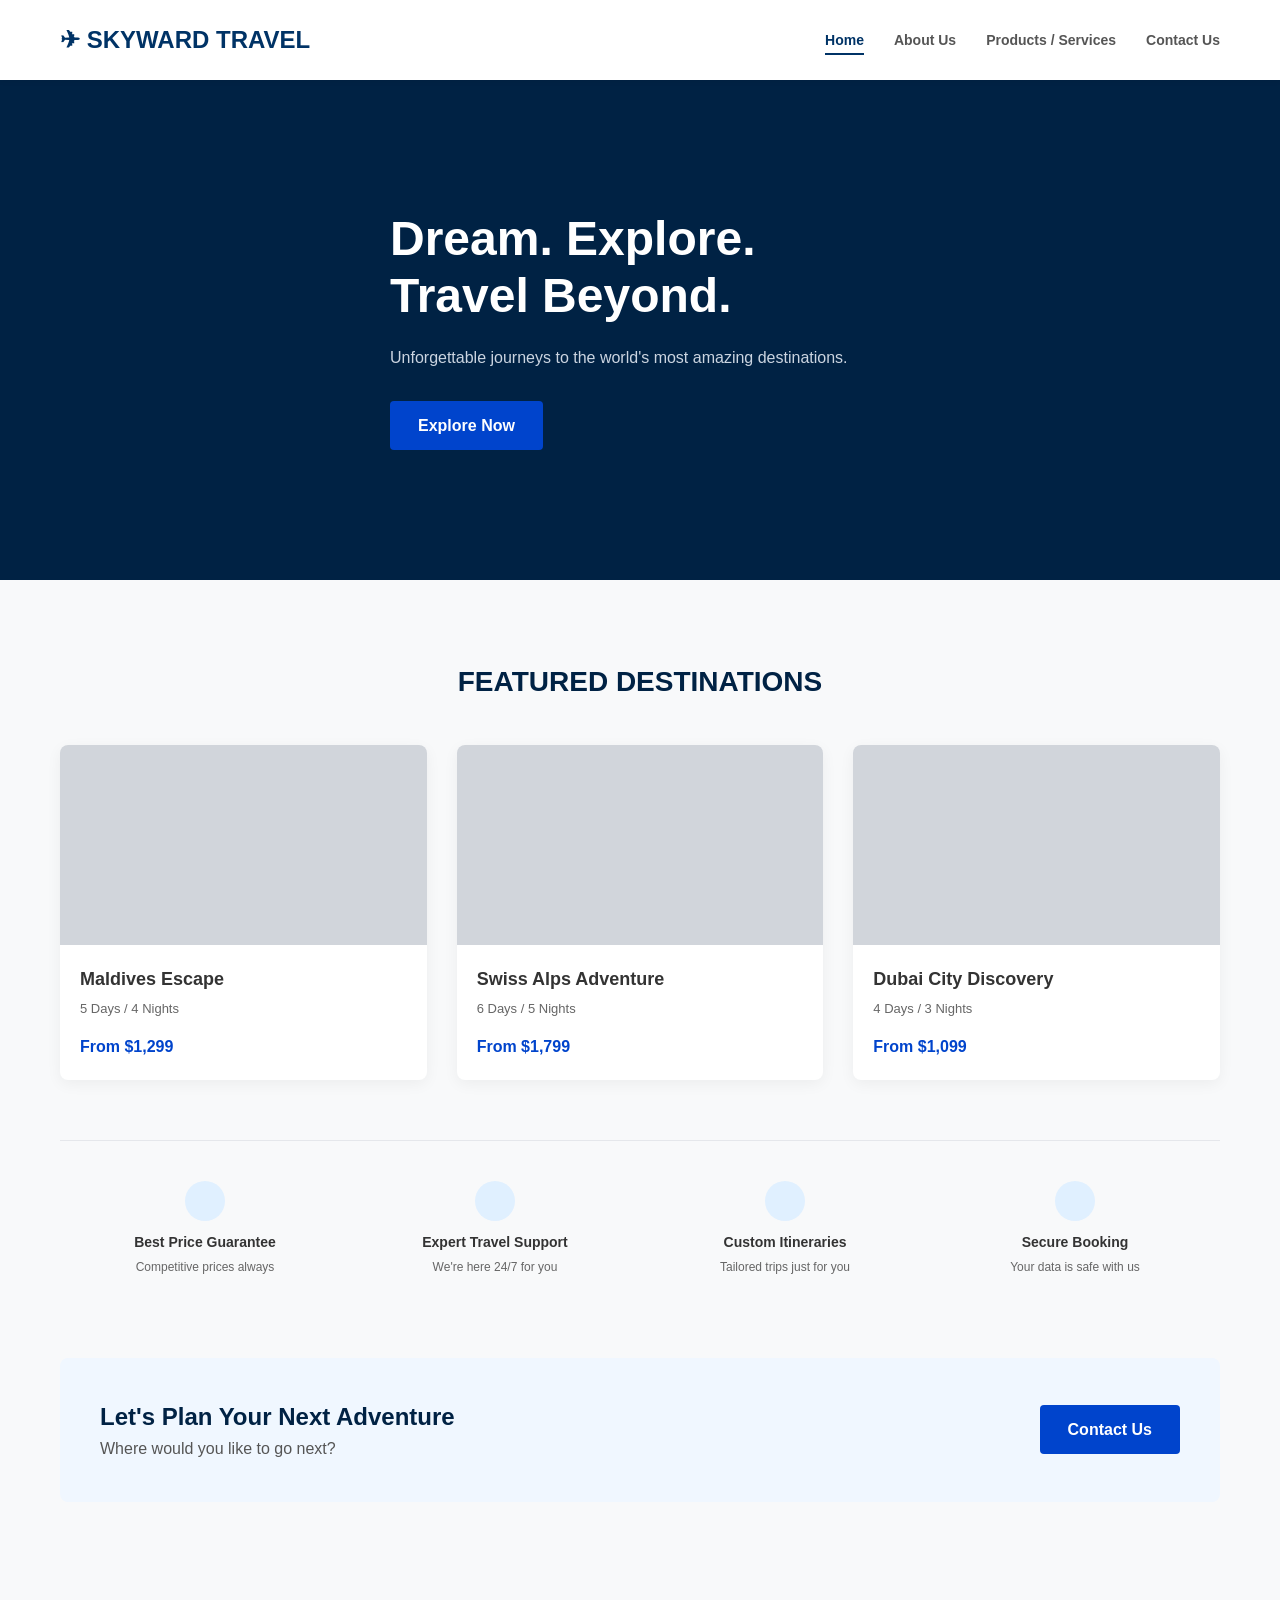
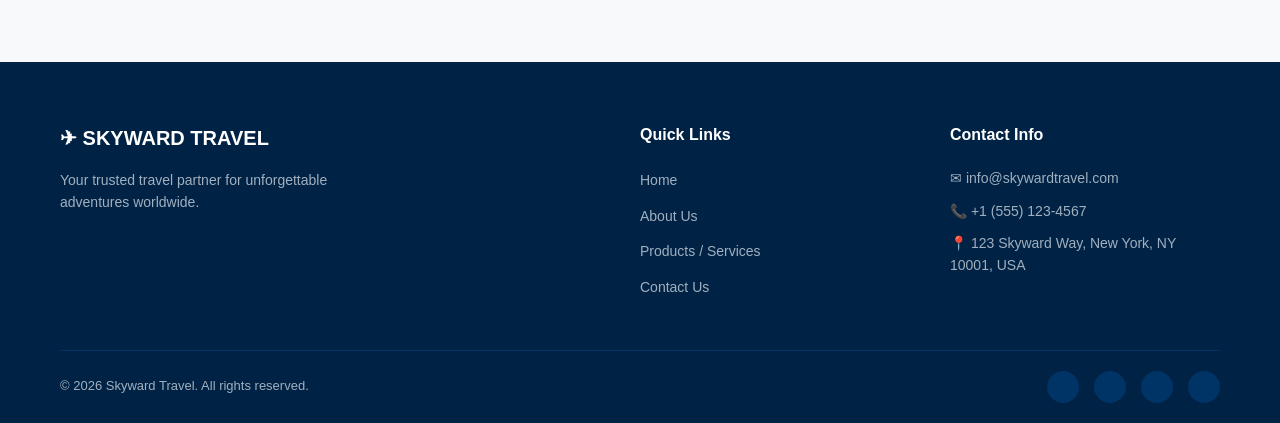
<file: 30_YiHong_AWDProject/index.html>
<!DOCTYPE html>
<html lang="en">
<head>
    <meta charset="UTF-8">
    <meta name="viewport" content="width=device-width, initial-scale=1.0">
    <title>Skyward Travel - Home</title>
    <link rel="stylesheet" href="style.css">
</head>
<body>
    <div class="site-wrapper">
        <header>
            <div class="container header-container">
                <a href="index.html" class="logo">✈ SKYWARD TRAVEL</a>
                <nav>
                    <ul class="nav-links">
                        <li><a href="index.html" class="active">Home</a></li>
                        <li><a href="about.html">About Us</a></li>
                        <li><a href="products.html">Products / Services</a></li>
                        <li><a href="contact.html">Contact Us</a></li>
                    </ul>
                </nav>
            </div>
        </header>

        <main>
            <section class="hero-home img-placeholder" style="background-image: linear-gradient(rgba(0,34,68,0.6), rgba(0,34,68,0.6)), url('https://images.unsplash.com/photo-1507525428034-b723cf961d3e?auto=format&fit=crop&w=1200&q=80');">
                <div class="container">
                    <div class="hero-content">
                        <h1>Dream. Explore. Travel Beyond.</h1>
                        <p>Unforgettable journeys to the world's most amazing destinations.</p>
                        <a href="products.html" class="btn-primary">Explore Now</a>
                    </div>
                </div>
            </section>

            <section class="featured-section">
                <div class="container">
                    <h2 class="section-title">FEATURED DESTINATIONS</h2>
                    <div class="destinations-grid">
                        <div class="dest-card">
                            <div class="dest-img img-placeholder" style="background-image: url('https://images.unsplash.com/photo-1439066615861-d1af74d74000?auto=format&fit=crop&w=400&q=80');"></div>
                            <div class="dest-info">
                                <h3>Maldives Escape</h3>
                                <p class="duration">5 Days / 4 Nights</p>
                                <p class="price">From $1,299</p>
                            </div>
                        </div>
                        <div class="dest-card">
                            <div class="dest-img img-placeholder" style="background-image: url('https://images.unsplash.com/photo-1506744038136-46273834b3fb?auto=format&fit=crop&w=400&q=80');"></div>
                            <div class="dest-info">
                                <h3>Swiss Alps Adventure</h3>
                                <p class="duration">6 Days / 5 Nights</p>
                                <p class="price">From $1,799</p>
                            </div>
                        </div>
                        <div class="dest-card">
                            <div class="dest-img img-placeholder" style="background-image: url('https://images.unsplash.com/photo-1512453979798-5ea266f8880c?auto=format&fit=crop&w=400&q=80');"></div>
                            <div class="dest-info">
                                <h3>Dubai City Discovery</h3>
                                <p class="duration">4 Days / 3 Nights</p>
                                <p class="price">From $1,099</p>
                            </div>
                        </div>
                    </div>

                    <div class="features-bar">
                        <div class="feature-item">
                            <div class="feature-icon"></div>
                            <h4>Best Price Guarantee</h4>
                            <p>Competitive prices always</p>
                        </div>
                        <div class="feature-item">
                            <div class="feature-icon"></div>
                            <h4>Expert Travel Support</h4>
                            <p>We're here 24/7 for you</p>
                        </div>
                        <div class="feature-item">
                            <div class="feature-icon"></div>
                            <h4>Custom Itineraries</h4>
                            <p>Tailored trips just for you</p>
                        </div>
                        <div class="feature-item">
                            <div class="feature-icon"></div>
                            <h4>Secure Booking</h4>
                            <p>Your data is safe with us</p>
                        </div>
                    </div>

                    <div class="cta-banner">
                        <div>
                            <h2>Let's Plan Your Next Adventure</h2>
                            <p>Where would you like to go next?</p>
                        </div>
                        <a href="contact.html" class="btn-primary">Contact Us</a>
                    </div>
                </div>
            </section>
        </main>

        <footer>
            <div class="container">
                <div class="footer-grid">
                    <div class="footer-brand">
                        <h3>✈ SKYWARD TRAVEL</h3>
                        <p>Your trusted travel partner for unforgettable adventures worldwide.</p>
                    </div>
                    <div class="footer-links">
                        <h4>Quick Links</h4>
                        <ul>
                            <li><a href="index.html">Home</a></li>
                            <li><a href="about.html">About Us</a></li>
                            <li><a href="products.html">Products / Services</a></li>
                            <li><a href="contact.html">Contact Us</a></li>
                        </ul>
                    </div>
                    <div class="footer-contact">
                        <h4>Contact Info</h4>
                        <p>✉ info@skywardtravel.com</p>
                        <p>📞 +1 (555) 123-4567</p>
                        <p>📍 123 Skyward Way, New York, NY 10001, USA</p>
                    </div>
                </div>
                <div class="footer-bottom">
                    <p>© 2026 Skyward Travel. All rights reserved.</p>
                    <div class="social-icons">
                        <span class="social-icon"></span>
                        <span class="social-icon"></span>
                        <span class="social-icon"></span>
                        <span class="social-icon"></span>
                    </div>
                </div>
            </div>
        </footer>
    </div>
</body>
</html>
</file>
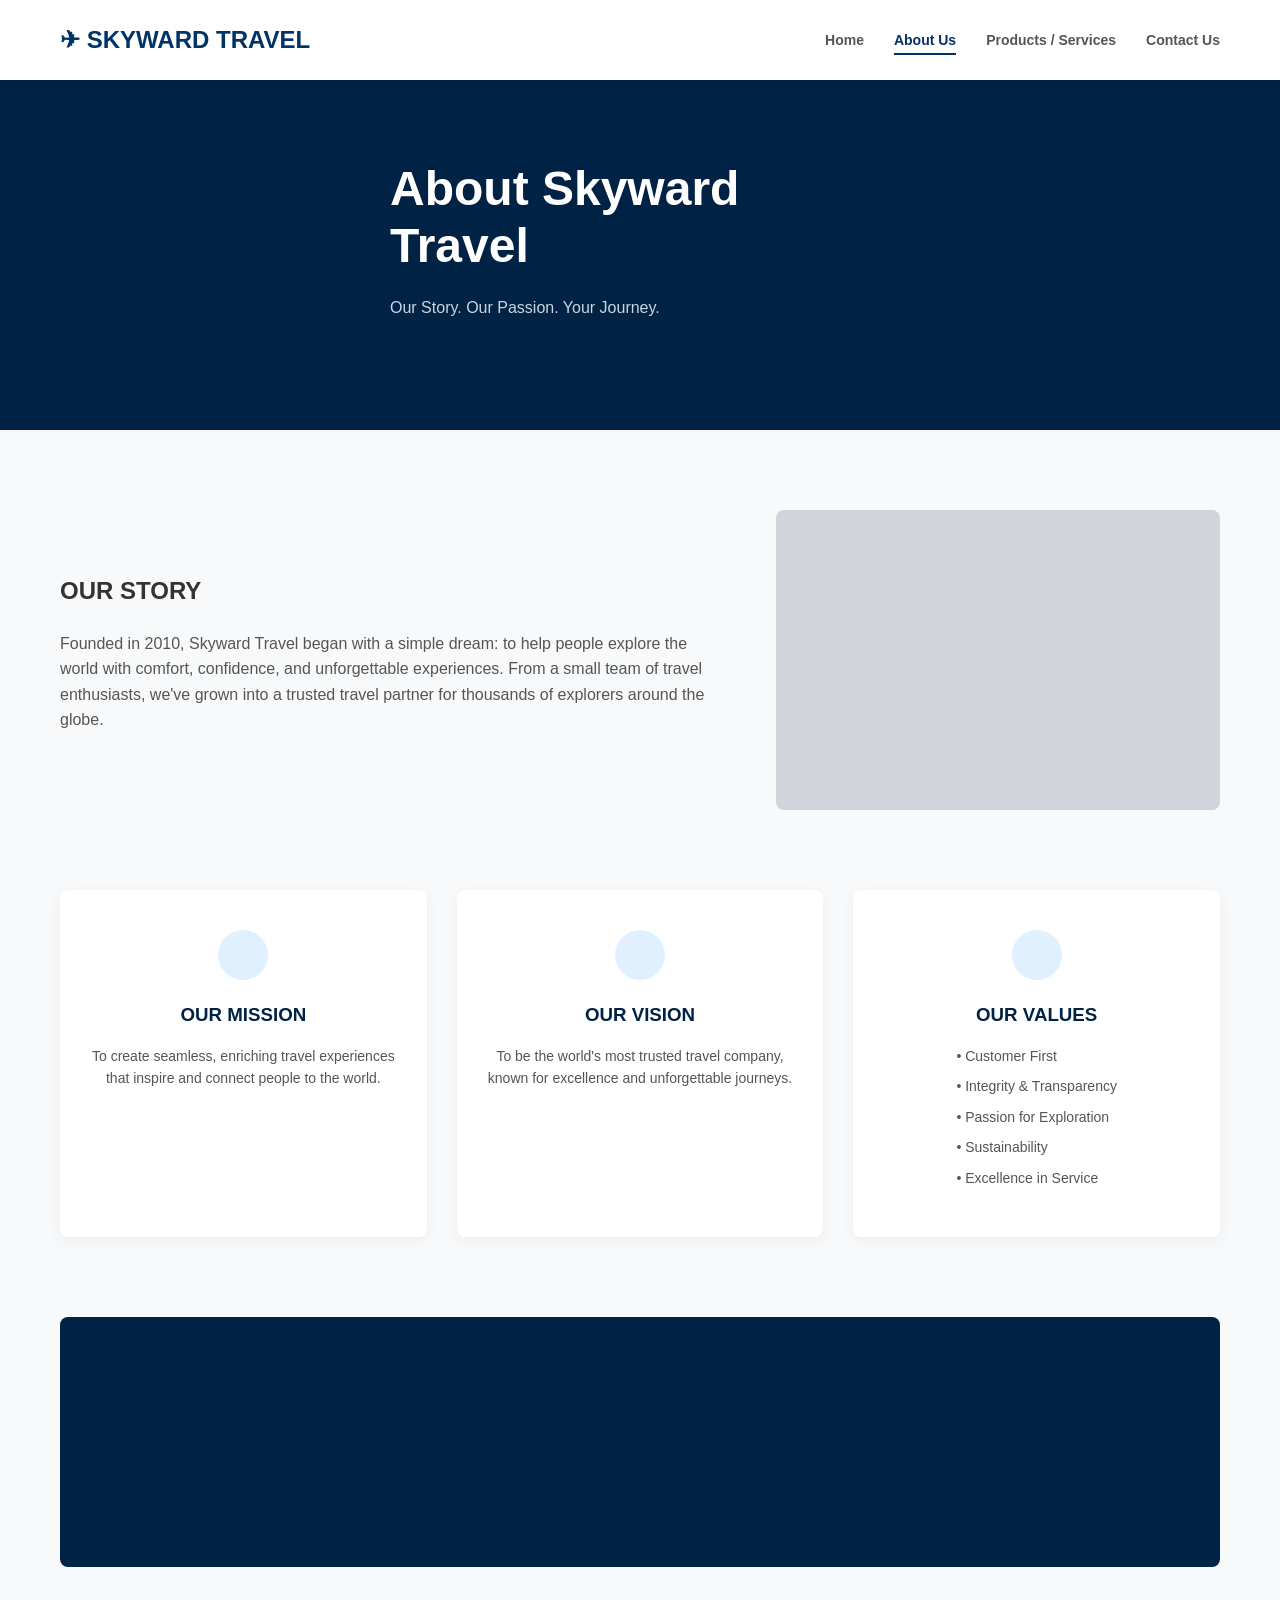
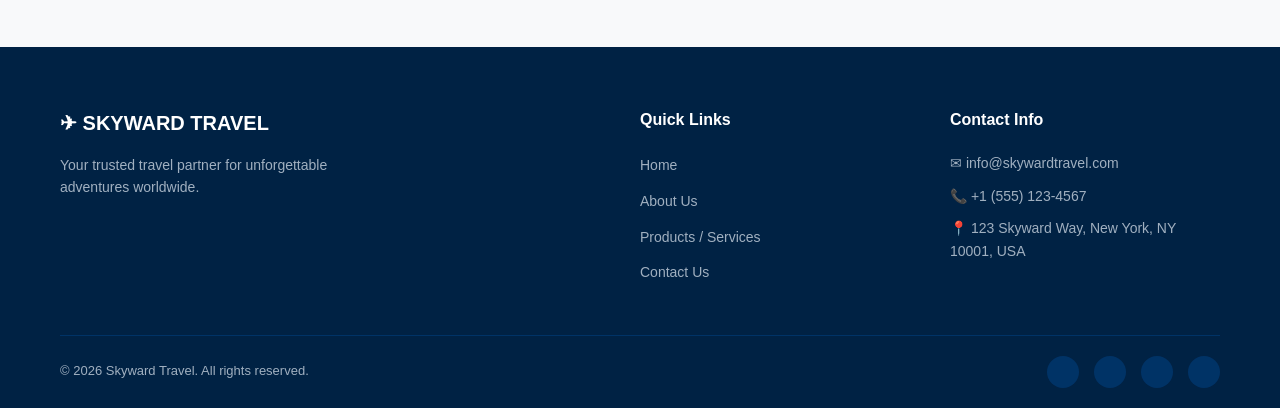
<file: 30_YiHong_AWDProject/aboutus.html>
<!DOCTYPE html>
<html lang="en">
<head>
    <meta charset="UTF-8">
    <meta name="viewport" content="width=device-width, initial-scale=1.0">
    <title>Skyward Travel - About Us</title>
    <link rel="stylesheet" href="style.css">
</head>
<body>
    <div class="site-wrapper">
        <header>
            <div class="container header-container">
                <a href="index.html" class="logo">✈ SKYWARD TRAVEL</a>
                <nav>
                    <ul class="nav-links">
                        <li><a href="index.html">Home</a></li>
                        <li><a href="about.html" class="active">About Us</a></li>
                        <li><a href="products.html">Products / Services</a></li>
                        <li><a href="contact.html">Contact Us</a></li>
                    </ul>
                </nav>
            </div>
        </header>

        <main>
            <section class="hero-about img-placeholder" style="background-image: linear-gradient(rgba(0,34,68,0.7), rgba(0,34,68,0.7)), url('https://images.unsplash.com/photo-1464822759023-fed622ff2c3b?auto=format&fit=crop&w=1200&q=80');">
                <div class="container">
                    <div class="hero-content">
                        <h1>About Skyward Travel</h1>
                        <p>Our Story. Our Passion. Your Journey.</p>
                    </div>
                </div>
            </section>

            <div class="container">
                <section class="about-intro-grid">
                    <div class="about-story">
                        <h2>OUR STORY</h2>
                        <p>Founded in 2010, Skyward Travel began with a simple dream: to help people explore the world with comfort, confidence, and unforgettable experiences. From a small team of travel enthusiasts, we've grown into a trusted travel partner for thousands of explorers around the globe.</p>
                    </div>
                    <div class="story-img img-placeholder" style="background-image: url('https://images.unsplash.com/photo-1476514525535-07fb3b4ae5f1?auto=format&fit=crop&w=500&q=80');"></div>
                </section>

                <section class="mvv-grid">
                    <div class="mvv-card">
                        <div class="mvv-icon"></div>
                        <h3>OUR MISSION</h3>
                        <p>To create seamless, enriching travel experiences that inspire and connect people to the world.</p>
                    </div>
                    <div class="mvv-card">
                        <div class="mvv-icon"></div>
                        <h3>OUR VISION</h3>
                        <p>To be the world's most trusted travel company, known for excellence and unforgettable journeys.</p>
                    </div>
                    <div class="mvv-card">
                        <div class="mvv-icon"></div>
                        <h3>OUR VALUES</h3>
                        <ul>
                            <li>• Customer First</li>
                            <li>• Integrity & Transparency</li>
                            <li>• Passion for Exploration</li>
                            <li>• Sustainability</li>
                            <li>• Excellence in Service</li>
                        </ul>
                    </div>
                </section>

                <div class="about-banner-bottom img-placeholder" style="background-image: url('https://images.unsplash.com/photo-1530789253388-582c481c54b0?auto=format&fit=crop&w=1200&q=80');"></div>
            </div>
        </main>

        <footer>
            <div class="container">
                <div class="footer-grid">
                    <div class="footer-brand">
                        <h3>✈ SKYWARD TRAVEL</h3>
                        <p>Your trusted travel partner for unforgettable adventures worldwide.</p>
                    </div>
                    <div class="footer-links">
                        <h4>Quick Links</h4>
                        <ul>
                            <li><a href="index.html">Home</a></li>
                            <li><a href="about.html">About Us</a></li>
                            <li><a href="products.html">Products / Services</a></li>
                            <li><a href="contact.html">Contact Us</a></li>
                        </ul>
                    </div>
                    <div class="footer-contact">
                        <h4>Contact Info</h4>
                        <p>✉ info@skywardtravel.com</p>
                        <p>📞 +1 (555) 123-4567</p>
                        <p>📍 123 Skyward Way, New York, NY 10001, USA</p>
                    </div>
                </div>
                <div class="footer-bottom">
                    <p>© 2026 Skyward Travel. All rights reserved.</p>
                    <div class="social-icons">
                        <span class="social-icon"></span>
                        <span class="social-icon"></span>
                        <span class="social-icon"></span>
                        <span class="social-icon"></span>
                    </div>
                </div>
            </div>
        </footer>
    </div>
</body>
</html>
</file>
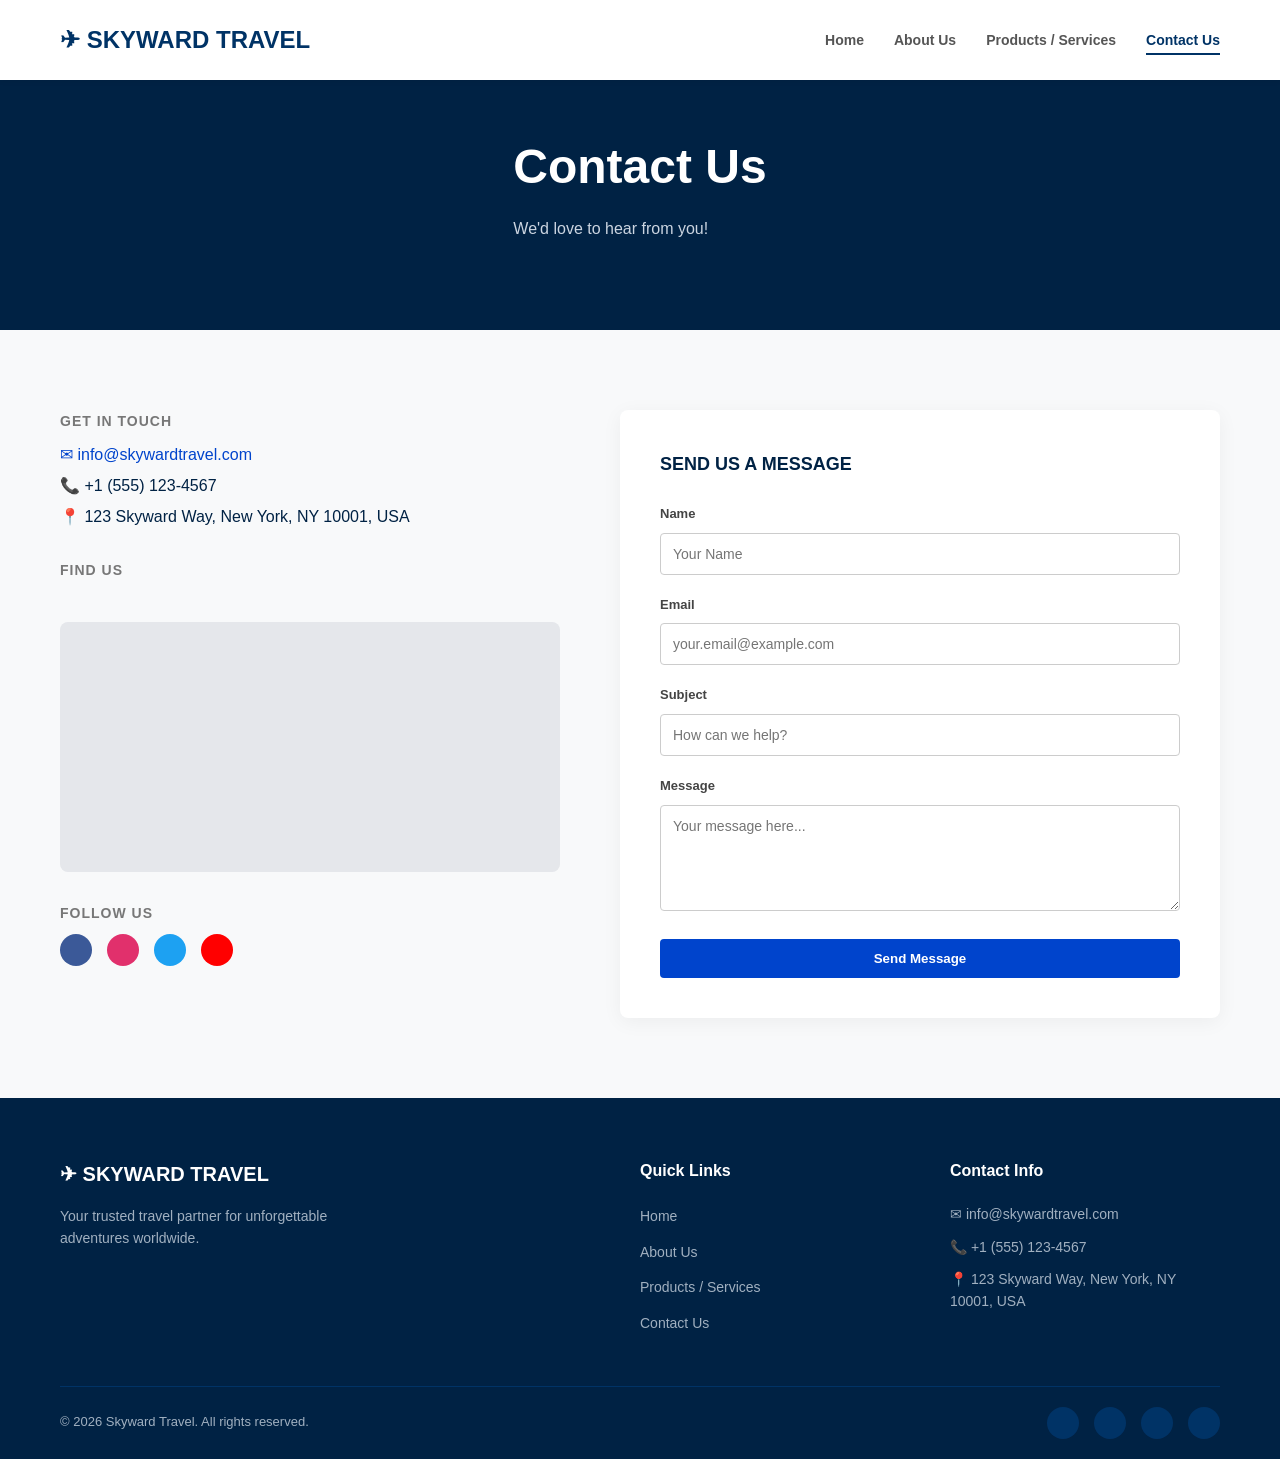
<file: 30_YiHong_AWDProject/contact.html>
<!DOCTYPE html>
<html lang="en">
<head>
    <meta charset="UTF-8">
    <meta name="viewport" content="width=device-width, initial-scale=1.0">
    <title>Skyward Travel - Contact Us</title>
    <link rel="stylesheet" href="style.css">
</head>
<body>
    <div class="site-wrapper">
        <header>
            <div class="container header-container">
                <a href="index.html" class="logo">✈ SKYWARD TRAVEL</a>
                <nav>
                    <ul class="nav-links">
                        <li><a href="index.html">Home</a></li>
                        <li><a href="about.html">About Us</a></li>
                        <li><a href="products.html">Products / Services</a></li>
                        <li><a href="contact.html" class="active">Contact Us</a></li>
                    </ul>
                </nav>
            </div>
        </header>

        <main>
            <section class="hero-contact img-placeholder" style="background-image: linear-gradient(rgba(0,34,68,0.7), rgba(0,34,68,0.7)), url('https://images.unsplash.com/photo-1488646953014-85cb44e25828?auto=format&fit=crop&w=1200&q=80');">
                <div class="container">
                    <div class="hero-content">
                        <h1>Contact Us</h1>
                        <p>We'd love to hear from you!</p>
                    </div>
                </div>
            </section>

            <section class="contact-section">
                <div class="container contact-grid">
                    
                    <div>
                        <div class="info-block">
                            <h3>GET IN TOUCH</h3>
                            <p style="color: #0044cc; font-weight: normal; margin-bottom: 5px;">✉ info@skywardtravel.com</p>
                            <p style="font-weight: normal; margin-bottom: 5px;">📞 +1 (555) 123-4567</p>
                            <p style="font-weight: normal;">📍 123 Skyward Way, New York, NY 10001, USA</p>
                        </div>

                        <div class="info-block">
                            <h3>FIND US</h3>
                            <div class="map-placeholder img-placeholder" style="background-image: url('https://api.mapbox.com/styles/v1/mapbox/streets-v11/static/-73.985656,40.748433,14,0/500x250?access_token=mock'); background-size: cover;"></div>
                        </div>

                        <div class="info-block">
                            <h3>FOLLOW US</h3>
                            <div class="social-icons" style="margin-top: 10px;">
                                <span class="social-icon" style="background-color: #3b5998;"></span>
                                <span class="social-icon" style="background-color: #e1306c;"></span>
                                <span class="social-icon" style="background-color: #1da1f2;"></span>
                                <span class="social-icon" style="background-color: #ff0000;"></span>
                            </div>
                        </div>
                    </div>

                    <div class="contact-form-container">
                        <h3>SEND US A MESSAGE</h3>
                        <form action="#" method="POST">
                            <div class="form-group">
                                <label for="name">Name</label>
                                <input type="text" id="name" class="form-control" placeholder="Your Name" required>
                            </div>
                            <div class="form-group">
                                <label for="email">Email</label>
                                <input type="email" id="email" class="form-control" placeholder="your.email@example.com" required>
                            </div>
                            <div class="form-group">
                                <label for="subject">Subject</label>
                                <input type="text" id="subject" class="form-control" placeholder="How can we help?" required>
                            </div>
                            <div class="form-group">
                                <label for="message">Message</label>
                                <textarea id="message" class="form-control" rows="5" placeholder="Your message here..." required></textarea>
                            </div>
                            <button type="submit" class="btn-primary btn-block">Send Message</button>
                        </form>
                    </div>

                </div>
            </section>
        </main>

        <footer>
            <div class="container">
                <div class="footer-grid">
                    <div class="footer-brand">
                        <h3>✈ SKYWARD TRAVEL</h3>
                        <p>Your trusted travel partner for unforgettable adventures worldwide.</p>
                    </div>
                    <div class="footer-links">
                        <h4>Quick Links</h4>
                        <ul>
                            <li><a href="index.html">Home</a></li>
                            <li><a href="about.html">About Us</a></li>
                            <li><a href="products.html">Products / Services</a></li>
                            <li><a href="contact.html">Contact Us</a></li>
                        </ul>
                    </div>
                    <div class="footer-contact">
                        <h4>Contact Info</h4>
                        <p>✉ info@skywardtravel.com</p>
                        <p>📞 +1 (555) 123-4567</p>
                        <p>📍 123 Skyward Way, New York, NY 10001, USA</p>
                    </div>
                </div>
                <div class="footer-bottom">
                    <p>© 2026 Skyward Travel. All rights reserved.</p>
                    <div class="social-icons">
                        <span class="social-icon"></span>
                        <span class="social-icon"></span>
                        <span class="social-icon"></span>
                        <span class="social-icon"></span>
                    </div>
                </div>
            </div>
        </footer>
    </div>
</body>
</html>
</file>
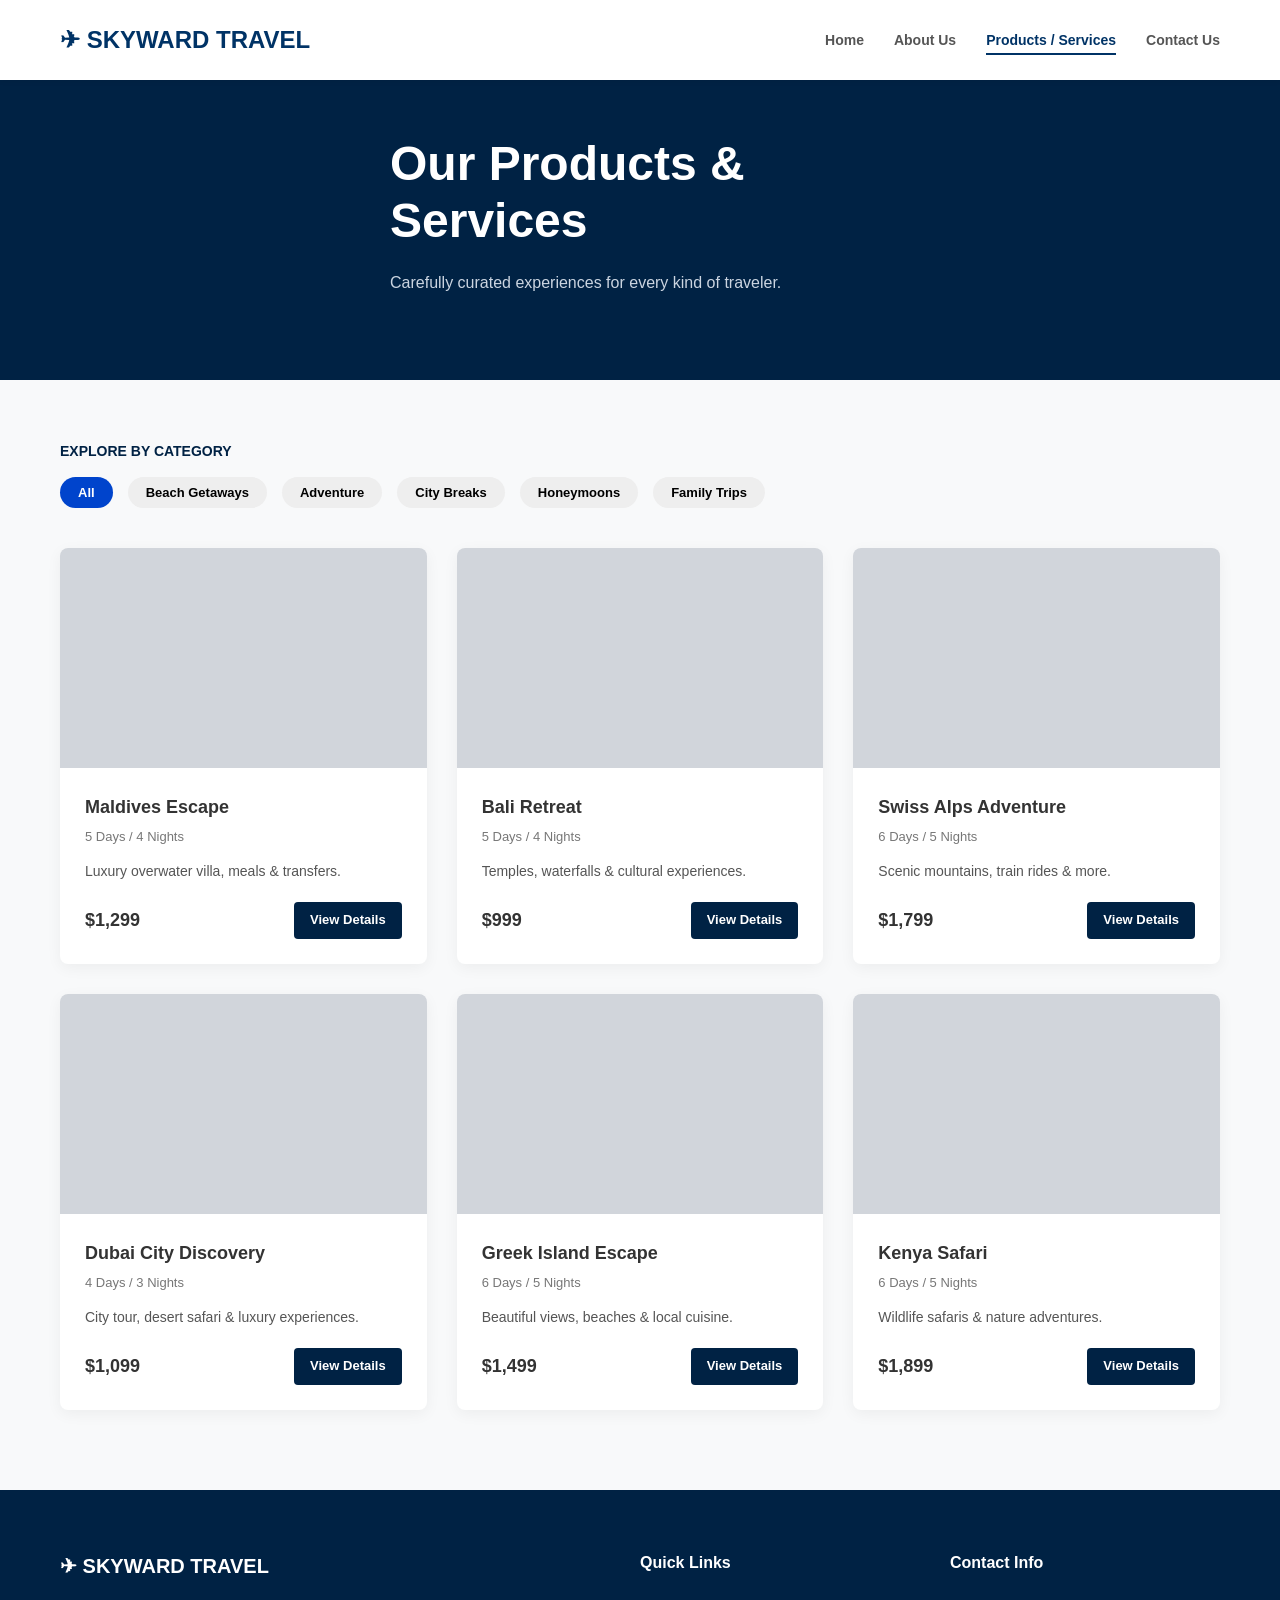
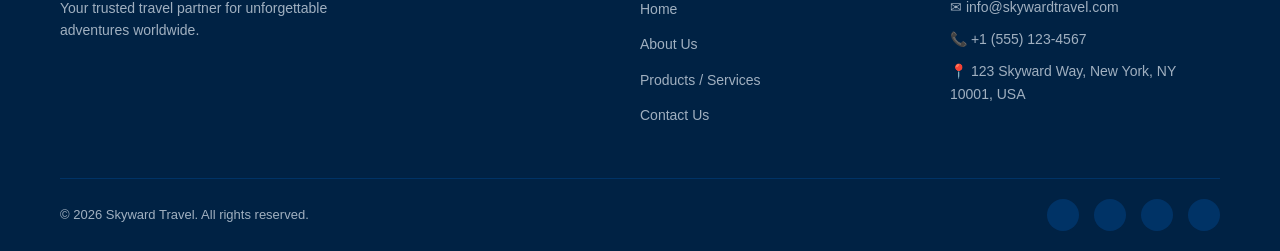
<file: 30_YiHong_AWDProject/services.html>
<!DOCTYPE html>
<html lang="en">
<head>
    <meta charset="UTF-8">
    <meta name="viewport" content="width=device-width, initial-scale=1.0">
    <title>Skyward Travel - Products & Services</title>
    <link rel="stylesheet" href="style.css">
</head>
<body>
    <div class="site-wrapper">
        <header>
            <div class="container header-container">
                <a href="index.html" class="logo">✈ SKYWARD TRAVEL</a>
                <nav>
                    <ul class="nav-links">
                        <li><a href="index.html">Home</a></li>
                        <li><a href="about.html">About Us</a></li>
                        <li><a href="products.html" class="active">Products / Services</a></li>
                        <li><a href="contact.html">Contact Us</a></li>
                    </ul>
                </nav>
            </div>
        </header>

        <main>
            <section class="hero-products img-placeholder" style="background-image: linear-gradient(rgba(0,34,68,0.75), rgba(0,34,68,0.75)), url('https://images.unsplash.com/photo-1506929562872-bb421503ef21?auto=format&fit=crop&w=1200&q=80');">
                <div class="container">
                    <div class="hero-content">
                        <h1>Our Products & Services</h1>
                        <p>Carefully curated experiences for every kind of traveler.</p>
                    </div>
                </div>
            </section>

            <section class="catalog-section">
                <div class="container">
                    <p style="margin-bottom: 15px; font-weight: 700; color: #002244; font-size: 14px;">EXPLORE BY CATEGORY</p>
                    
                    <div class="filter-categories">
                        <button class="filter-btn active">All</button>
                        <button class="filter-btn">Beach Getaways</button>
                        <button class="filter-btn">Adventure</button>
                        <button class="filter-btn">City Breaks</button>
                        <button class="filter-btn">Honeymoons</button>
                        <button class="filter-btn">Family Trips</button>
                    </div>

                    <div class="products-grid">
                        <div class="prod-card">
                            <div class="prod-img img-placeholder" style="background-image: url('https://images.unsplash.com/photo-1439066615861-d1af74d74000?auto=format&fit=crop&w=400&q=80');"></div>
                            <div class="prod-info">
                                <h3>Maldives Escape</h3>
                                <p class="duration">5 Days / 4 Nights</p>
                                <p class="desc">Luxury overwater villa, meals & transfers.</p>
                                <div class="prod-footer">
                                    <span class="prod-price">$1,299</span>
                                    <a href="#" class="btn-secondary">View Details</a>
                                </div>
                            </div>
                        </div>
                        <div class="prod-card">
                            <div class="prod-img img-placeholder" style="background-image: url('https://images.unsplash.com/photo-1537996194471-e657df975ab4?auto=format&fit=crop&w=400&q=80');"></div>
                            <div class="prod-info">
                                <h3>Bali Retreat</h3>
                                <p class="duration">5 Days / 4 Nights</p>
                                <p class="desc">Temples, waterfalls & cultural experiences.</p>
                                <div class="prod-footer">
                                    <span class="prod-price">$999</span>
                                    <a href="#" class="btn-secondary">View Details</a>
                                </div>
                            </div>
                        </div>
                        <div class="prod-card">
                            <div class="prod-img img-placeholder" style="background-image: url('https://images.unsplash.com/photo-1506744038136-46273834b3fb?auto=format&fit=crop&w=400&q=80');"></div>
                            <div class="prod-info">
                                <h3>Swiss Alps Adventure</h3>
                                <p class="duration">6 Days / 5 Nights</p>
                                <p class="desc">Scenic mountains, train rides & more.</p>
                                <div class="prod-footer">
                                    <span class="prod-price">$1,799</span>
                                    <a href="#" class="btn-secondary">View Details</a>
                                </div>
                            </div>
                        </div>
                        <div class="prod-card">
                            <div class="prod-img img-placeholder" style="background-image: url('https://images.unsplash.com/photo-1512453979798-5ea266f8880c?auto=format&fit=crop&w=400&q=80');"></div>
                            <div class="prod-info">
                                <h3>Dubai City Discovery</h3>
                                <p class="duration">4 Days / 3 Nights</p>
                                <p class="desc">City tour, desert safari & luxury experiences.</p>
                                <div class="prod-footer">
                                    <span class="prod-price">$1,099</span>
                                    <a href="#" class="btn-secondary">View Details</a>
                                </div>
                            </div>
                        </div>
                        <div class="prod-card">
                            <div class="prod-img img-placeholder" style="background-image: url('https://images.unsplash.com/photo-1533105079780-92b9be482077?auto=format&fit=crop&w=400&q=80');"></div>
                            <div class="prod-info">
                                <h3>Greek Island Escape</h3>
                                <p class="duration">6 Days / 5 Nights</p>
                                <p class="desc">Beautiful views, beaches & local cuisine.</p>
                                <div class="prod-footer">
                                    <span class="prod-price">$1,499</span>
                                    <a href="#" class="btn-secondary">View Details</a>
                                </div>
                            </div>
                        </div>
                        <div class="prod-card">
                            <div class="prod-img img-placeholder" style="background-image: url('https://images.unsplash.com/photo-1516426122078-c23e76319801?auto=format&fit=crop&w=400&q=80');"></div>
                            <div class="prod-info">
                                <h3>Kenya Safari</h3>
                                <p class="duration">6 Days / 5 Nights</p>
                                <p class="desc">Wildlife safaris & nature adventures.</p>
                                <div class="prod-footer">
                                    <span class="prod-price">$1,899</span>
                                    <a href="#" class="btn-secondary">View Details</a>
                                </div>
                            </div>
                        </div>
                    </div>
                </div>
            </section>
        </main>

        <footer>
            <div class="container">
                <div class="footer-grid">
                    <div class="footer-brand">
                        <h3>✈ SKYWARD TRAVEL</h3>
                        <p>Your trusted travel partner for unforgettable adventures worldwide.</p>
                    </div>
                    <div class="footer-links">
                        <h4>Quick Links</h4>
                        <ul>
                            <li><a href="index.html">Home</a></li>
                            <li><a href="about.html">About Us</a></li>
                            <li><a href="products.html">Products / Services</a></li>
                            <li><a href="contact.html">Contact Us</a></li>
                        </ul>
                    </div>
                    <div class="footer-contact">
                        <h4>Contact Info</h4>
                        <p>✉ info@skywardtravel.com</p>
                        <p>📞 +1 (555) 123-4567</p>
                        <p>📍 123 Skyward Way, New York, NY 10001, USA</p>
                    </div>
                </div>
                <div class="footer-bottom">
                    <p>© 2026 Skyward Travel. All rights reserved.</p>
                    <div class="social-icons">
                        <span class="social-icon"></span>
                        <span class="social-icon"></span>
                        <span class="social-icon"></span>
                        <span class="social-icon"></span>
                    </div>
                </div>
            </div>
        </footer>
    </div>
</body>
</html>
</file>
<file: 30_YiHong_AWDProject/style.css>
/* ==========================================
   RESET & BASE STYLES
   ========================================== */
* {
    margin: 0;
    padding: 0;
    box-sizing: border-box;
}

body {
    font-family: 'Segoe UI', Tahoma, Geneva, Verdana, sans-serif;
    line-height: 1.6;
    color: #333333;
    background-color: #f8f9fa;
}

a {
    text-decoration: none;
    color: inherit;
}

/* ==========================================
   SHARED LAYOUT WRAPPER
   ========================================== */
.site-wrapper {
    display: flex;
    flex-direction: column;
    min-height: 100vh;
}

main {
    flex: 1;
}

.container {
    max-width: 1200px;
    margin: 0 auto;
    padding: 0 20px;
}

/* ==========================================
   HEADER & NAVIGATION
   ========================================== */
header {
    background-color: #ffffff;
    box-shadow: 0 2px 5px rgba(0,0,0,0.05);
    position: sticky;
    top: 0;
    z-index: 1000;
}

.header-container {
    display: flex;
    justify-content: space-between;
    align-items: center;
    height: 80px;
}

.logo {
    font-weight: 800;
    font-size: 24px;
    color: #003366;
    display: flex;
    align-items: center;
    gap: 8px;
}

.nav-links {
    display: flex;
    list-style: none;
    gap: 30px;
}

.nav-links a {
    font-weight: 600;
    font-size: 14px;
    color: #555555;
    transition: color 0.3s;
    padding: 5px 0;
}

.nav-links a:hover, 
.nav-links a.active {
    color: #003366;
    border-bottom: 2px solid #003366;
}

/* ==========================================
   FOOTER SECTION
   ========================================== */
footer {
    background-color: #002244;
    color: #ffffff;
    padding: 60px 0 20px 0;
}

.footer-grid {
    display: grid;
    grid-template-columns: 2fr 1fr 1fr;
    gap: 40px;
    margin-bottom: 40px;
}

.footer-brand h3 {
    font-size: 20px;
    margin-bottom: 15px;
}

.footer-brand p {
    color: #a0b0c0;
    font-size: 14px;
    max-width: 300px;
}

.footer-links h4, 
.footer-contact h4 {
    font-size: 16px;
    margin-bottom: 20px;
    color: #ffffff;
}

.footer-links ul {
    list-style: none;
}

.footer-links ul li {
    margin-bottom: 10px;
}

.footer-links ul li a {
    color: #a0b0c0;
    font-size: 14px;
    transition: color 0.3s;
}

.footer-links ul li a:hover {
    color: #ffffff;
}

.footer-contact p {
    color: #a0b0c0;
    font-size: 14px;
    margin-bottom: 10px;
}

.footer-bottom {
    border-top: 1px solid #003366;
    padding-top: 20px;
    display: flex;
    justify-content: space-between;
    align-items: center;
    font-size: 13px;
    color: #a0b0c0;
}

.social-icons {
    display: flex;
    gap: 15px;
}

.social-icon {
    width: 32px;
    height: 32px;
    background-color: #003366;
    border-radius: 50%;
    display: inline-block;
}

/* ==========================================
   COMMON COMPONENTS & BUTTONS
   ========================================== */
.btn-primary {
    background-color: #0044cc;
    color: #ffffff;
    padding: 12px 28px;
    border-radius: 4px;
    font-weight: 600;
    display: inline-block;
    transition: background-color 0.3s;
    border: none;
    cursor: pointer;
}

.btn-primary:hover {
    background-color: #0033aa;
}

.section-title {
    text-align: center;
    font-size: 28px;
    color: #002244;
    margin-bottom: 40px;
}

/* Placeholder image backgrounds styling */
.img-placeholder {
    background-color: #d1d5db;
    background-size: cover;
    background-position: center;
}

/* ==========================================
   PAGE 1: HOME PAGE SPECIFIC
   ========================================== */
.hero-home {
    background-color: #002244;
    height: 500px;
    display: flex;
    align-items: center;
    color: #ffffff;
}

.hero-content {
    max-width: 500px;
}

.hero-content h1 {
    font-size: 48px;
    line-height: 1.2;
    margin-bottom: 20px;
}

.hero-content p {
    font-size: 16px;
    margin-bottom: 30px;
    color: #cbd5e1;
}

.featured-section {
    padding: 80px 0;
}

.destinations-grid {
    display: grid;
    grid-template-columns: repeat(3, 1fr);
    gap: 30px;
}

.dest-card {
    background: #ffffff;
    border-radius: 8px;
    overflow: hidden;
    box-shadow: 0 4px 15px rgba(0,0,0,0.05);
}

.dest-img {
    height: 200px;
}

.dest-info {
    padding: 20px;
}

.dest-info h3 {
    font-size: 18px;
    margin-bottom: 5px;
}

.dest-info .duration {
    font-size: 13px;
    color: #666;
    margin-bottom: 15px;
}

.dest-info .price {
    font-weight: 700;
    color: #0044cc;
}

.features-bar {
    display: flex;
    justify-content: space-between;
    padding: 40px 0;
    border-top: 1px solid #e5e7eb;
    margin-top: 60px;
}

.feature-item {
    text-align: center;
    flex: 1;
}

.feature-icon {
    width: 40px;
    height: 40px;
    background: #e0f0ff;
    border-radius: 50%;
    margin: 0 auto 10px auto;
}

.feature-item h4 {
    font-size: 14px;
    margin-bottom: 5px;
}

.feature-item p {
    font-size: 12px;
    color: #666;
}

.cta-banner {
    background-color: #f0f7ff;
    padding: 40px;
    border-radius: 8px;
    display: flex;
    justify-content: space-between;
    align-items: center;
    margin-top: 40px;
    margin-bottom: 80px;
}

.cta-banner h2 {
    font-size: 24px;
    color: #002244;
}

.cta-banner p {
    color: #555555;
}

/* ==========================================
   PAGE 2: ABOUT PAGE SPECIFIC
   ========================================== */
.hero-about {
    background-color: #002244;
    height: 350px;
    display: flex;
    align-items: center;
    color: #ffffff;
}

.about-intro-grid {
    display: grid;
    grid-template-columns: 1.2fr 0.8fr;
    gap: 50px;
    padding: 80px 0;
    align-items: center;
}

.about-story h2 {
    font-size: 24px;
    margin-bottom: 20px;
}

.about-story p {
    margin-bottom: 15px;
    color: #555;
}

.story-img {
    height: 300px;
    border-radius: 8px;
}

.mvv-grid {
    display: grid;
    grid-template-columns: repeat(3, 1fr);
    gap: 30px;
    padding-bottom: 80px;
}

.mvv-card {
    background: #ffffff;
    padding: 40px 30px;
    border-radius: 8px;
    text-align: center;
    box-shadow: 0 4px 15px rgba(0,0,0,0.05);
}

.mvv-icon {
    width: 50px;
    height: 50px;
    background: #e0f0ff;
    margin: 0 auto 20px auto;
    border-radius: 50%;
}

.mvv-card h3 {
    margin-bottom: 15px;
    color: #002244;
}

.mvv-card p, .mvv-card ul {
    font-size: 14px;
    color: #555;
}

.mvv-card ul {
    list-style: none;
    text-align: left;
    display: inline-block;
}

.mvv-card ul li {
    margin-bottom: 8px;
}

.about-banner-bottom {
    background-color: #002244;
    height: 250px;
    border-radius: 8px;
    margin-bottom: 80px;
}

/* ==========================================
   PAGE 3: PRODUCTS PAGE SPECIFIC
   ========================================== */
.hero-products {
    background-color: #002244;
    height: 300px;
    display: flex;
    align-items: center;
    color: #ffffff;
}

.catalog-section {
    padding: 60px 0 80px 0;
}

.filter-categories {
    display: flex;
    gap: 15px;
    margin-bottom: 40px;
    justify-content: flex-start;
}

.filter-btn {
    padding: 8px 18px;
    border-radius: 20px;
    background-color: #eeeeee;
    font-size: 13px;
    font-weight: 600;
    cursor: pointer;
    border: none;
}

.filter-btn.active, .filter-btn:hover {
    background-color: #0044cc;
    color: #ffffff;
}

.products-grid {
    display: grid;
    grid-template-columns: repeat(3, 1fr);
    gap: 30px;
}

.prod-card {
    background: #ffffff;
    border-radius: 8px;
    overflow: hidden;
    box-shadow: 0 4px 15px rgba(0,0,0,0.05);
    display: flex;
    flex-direction: column;
}

.prod-img {
    height: 220px;
}

.prod-info {
    padding: 25px;
    flex: 1;
    display: flex;
    flex-direction: column;
}

.prod-info h3 {
    font-size: 18px;
    margin-bottom: 5px;
}

.prod-info .duration {
    font-size: 13px;
    color: #777;
    margin-bottom: 12px;
}

.prod-info .desc {
    font-size: 14px;
    color: #555;
    margin-bottom: 20px;
    flex: 1;
}

.prod-footer {
    display: flex;
    justify-content: space-between;
    align-items: center;
    margin-top: auto;
}

.prod-price {
    font-size: 18px;
    font-weight: 700;
    color: #333;
}

.btn-secondary {
    background-color: #002244;
    color: #ffffff;
    padding: 8px 16px;
    border-radius: 4px;
    font-size: 13px;
    font-weight: 600;
}

/* ==========================================
   PAGE 4: CONTACT PAGE SPECIFIC
   ========================================== */
.hero-contact {
    background-color: #002244;
    height: 250px;
    display: flex;
    align-items: center;
    color: #ffffff;
}

.contact-section {
    padding: 80px 0;
}

.contact-grid {
    display: grid;
    grid-template-columns: 1fr 1.2fr;
    gap: 60px;
}

.info-block {
    margin-bottom: 30px;
}

.info-block h3 {
    font-size: 14px;
    text-transform: uppercase;
    color: #777;
    margin-bottom: 10px;
    letter-spacing: 1px;
}

.info-block p {
    font-size: 16px;
    color: #002244;
    font-weight: 600;
}

.map-placeholder {
    height: 250px;
    background-color: #e5e7eb;
    border-radius: 8px;
    margin-top: 40px;
}

.contact-form-container {
    background: #ffffff;
    padding: 40px;
    border-radius: 8px;
    box-shadow: 0 4px 20px rgba(0,0,0,0.05);
}

.contact-form-container h3 {
    font-size: 18px;
    margin-bottom: 25px;
    color: #002244;
}

.form-group {
    margin-bottom: 20px;
}

.form-group label {
    display: block;
    font-size: 13px;
    font-weight: 600;
    margin-bottom: 8px;
    color: #444;
}

.form-control {
    width: 100%;
    padding: 12px;
    border: 1px solid #cccccc;
    border-radius: 4px;
    font-family: inherit;
    font-size: 14px;
}

.form-control:focus {
    outline: none;
    border-color: #0044cc;
}

.btn-block {
    width: 100%;
    text-align: center;
}
</file>
